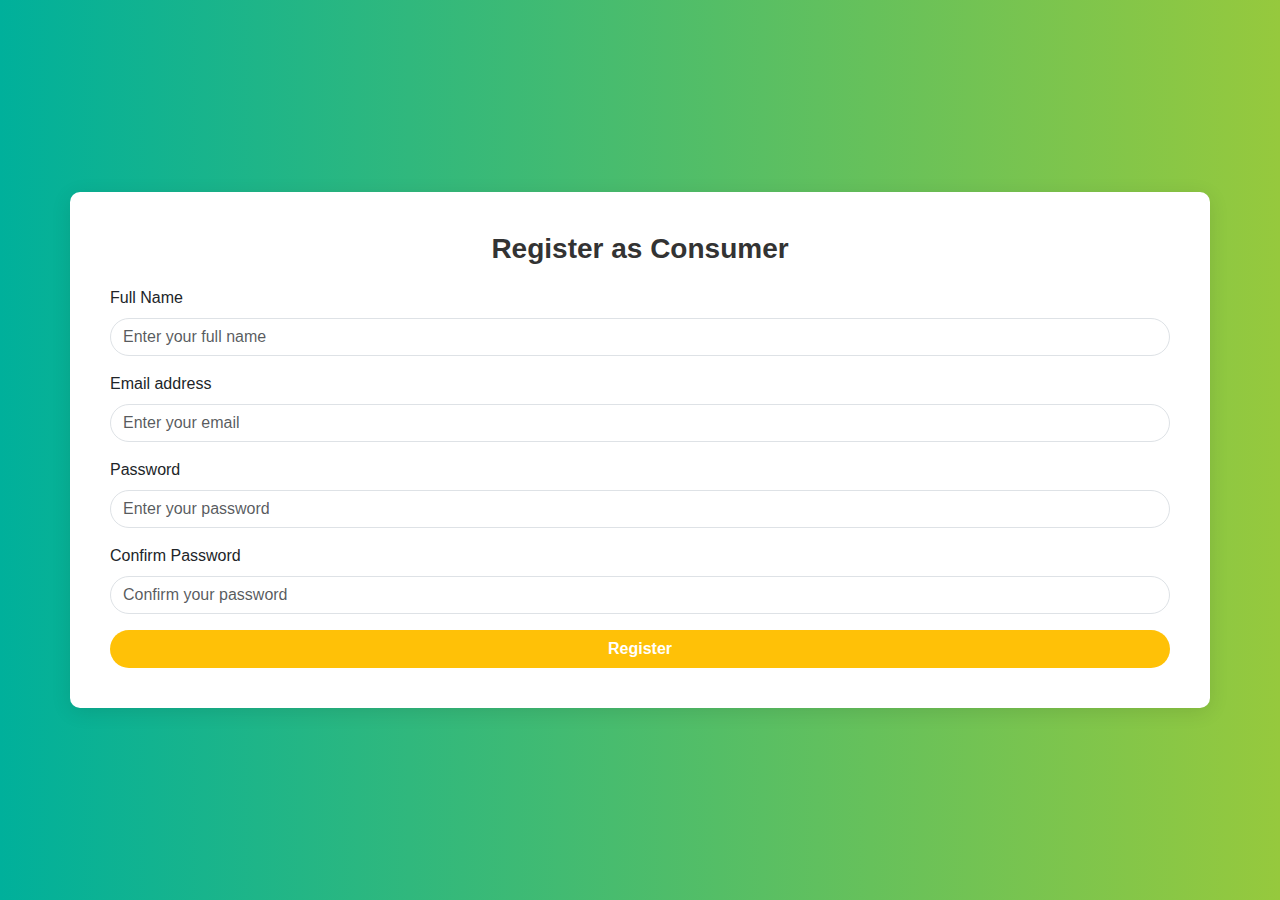
<file: consumer_registration.html>
<!DOCTYPE html>
<html lang="en">
<head>
  <meta charset="UTF-8">
  <meta name="viewport" content="width=device-width, initial-scale=1.0">
  <title>Consumer Registration</title>
  <link href="https://cdn.jsdelivr.net/npm/bootstrap@5.3.0-alpha3/dist/css/bootstrap.min.css" rel="stylesheet">
  <style>
    body {
      background: linear-gradient(to right, #00b09b, #96c93d);
      height: 100vh;
      display: flex;
      align-items: center;
      justify-content: center;
      font-family: 'Poppins', sans-serif;
    }
    .register-container {
      background-color: white;
      padding: 40px;
      border-radius: 10px;
      box-shadow: 0px 4px 20px rgba(0, 0, 0, 0.1);
    }
    .register-container h3 {
      text-align: center;
      margin-bottom: 20px;
      font-weight: bold;
      color: #333;
    }
    .form-control {
      border-radius: 50px;
    }
    .btn-register {
      border-radius: 50px;
      font-weight: bold;
      background-color: #ffc107;
      color: white;
      transition: background-color 0.3s ease;
    }
    .btn-register:hover {
      background-color: #e0a800;
    }
  </style>
</head>
<body>

  <div class="container register-container">
    <h3>Register as Consumer</h3>
    <form id="consumerRegisterForm">
      <div class="mb-3">
        <label for="consumerName" class="form-label">Full Name</label>
        <input type="text" class="form-control" id="consumerName" placeholder="Enter your full name" required>
      </div>
      <div class="mb-3">
        <label for="consumerEmail" class="form-label">Email address</label>
        <input type="email" class="form-control" id="consumerEmail" placeholder="Enter your email" required>
      </div>
      <div class="mb-3">
        <label for="consumerPassword" class="form-label">Password</label>
        <input type="password" class="form-control" id="consumerPassword" placeholder="Enter your password" required>
      </div>
      <div class="mb-3">
        <label for="consumerConfirmPassword" class="form-label">Confirm Password</label>
        <input type="password" class="form-control" id="consumerConfirmPassword" placeholder="Confirm your password" required>
      </div>
      <button type="button" class="btn btn-register w-100" onclick="registerConsumer()">Register</button>
    </form>
  </div>

  <script>
    function registerConsumer() {
      // Basic form validation logic (add real logic for registration here)
      const consumerName = document.getElementById('consumerName').value;
      const consumerEmail = document.getElementById('consumerEmail').value;
      const consumerPassword = document.getElementById('consumerPassword').value;
      const consumerConfirmPassword = document.getElementById('consumerConfirmPassword').value;

      if (consumerPassword !== consumerConfirmPassword) {
        alert('Passwords do not match!');
        return;
      }

      // Assuming registration is successful
      alert('Consumer registered successfully!');
      window.location.href = 'consumer_dashboard.html'; // Redirect to consumer dashboard after registration
    }
  </script>

  <script src="https://cdn.jsdelivr.net/npm/bootstrap@5.3.0-alpha3/dist/js/bootstrap.bundle.min.js"></script>
</body>
</html>
</file>
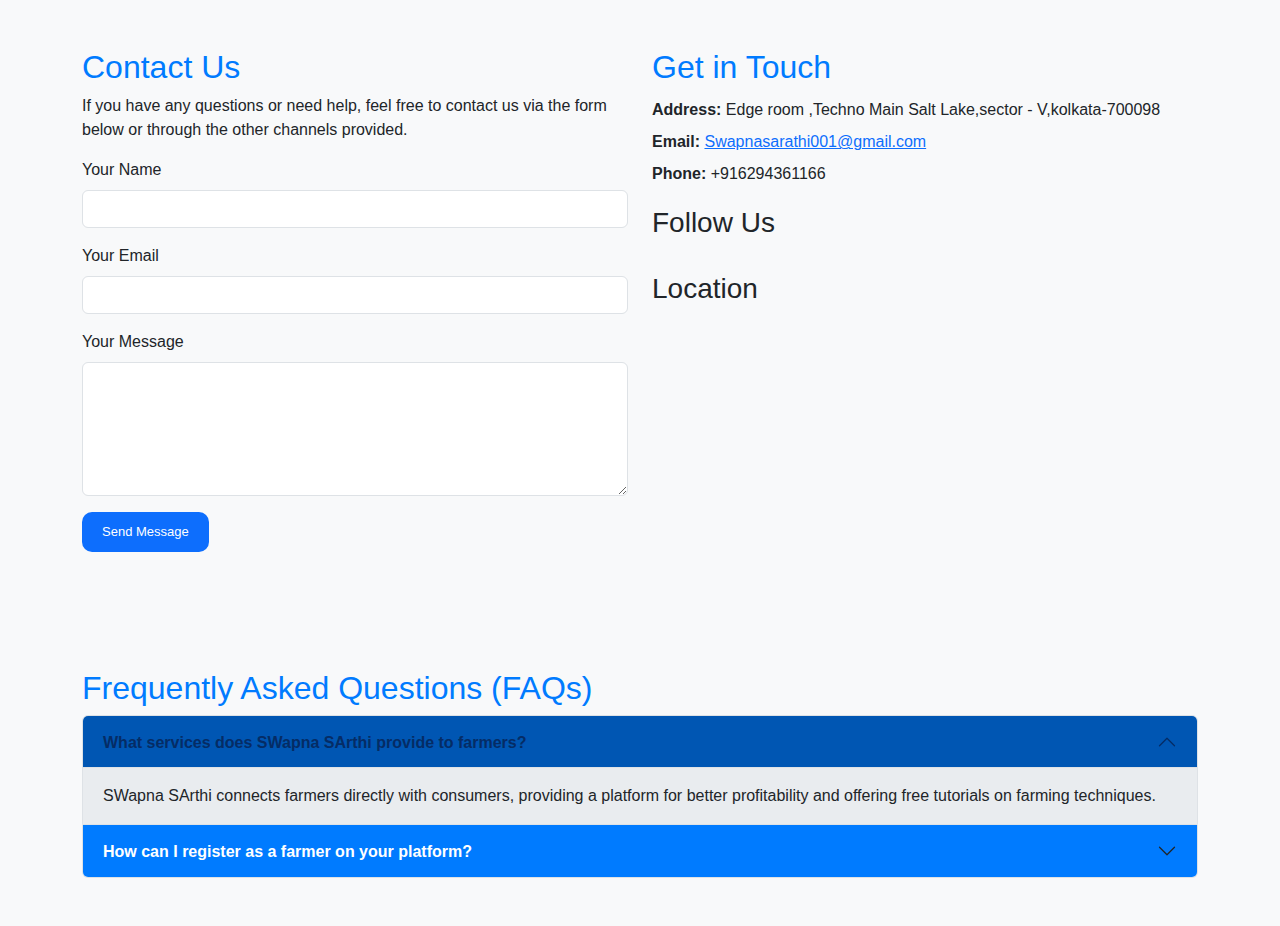
<file: contact.html>
<!DOCTYPE html>
<html lang="en">
<head>
    <meta charset="UTF-8">
    <meta name="viewport" content="width=device-width, initial-scale=1.0">
    <title>Contact Us - SWapna SArthi</title>
    <!-- Bootstrap CSS -->
    <link href="https://cdn.jsdelivr.net/npm/bootstrap@5.3.0-alpha3/dist/css/bootstrap.min.css" rel="stylesheet">
    <!-- Custom CSS -->
    <link rel="stylesheet" href="styles.css">
</head>
<body>
    <!-- Contact Section -->
    <section id="contact" class="container my-5">
        <div class="row">
            <div class="col-lg-6">
                <h2>Contact Us</h2>
                <p>If you have any questions or need help, feel free to contact us via the form below or through the other channels provided.</p>
                <form id="contactForm" action="#" method="post">
                    <div class="mb-3">
                        <label for="name" class="form-label">Your Name</label>
                        <input type="text" class="form-control" id="name" required>
                    </div>
                    <div class="mb-3">
                        <label for="email" class="form-label">Your Email</label>
                        <input type="email" class="form-control" id="email" required>
                    </div>
                    <div class="mb-3">
                        <label for="message" class="form-label">Your Message</label>
                        <textarea class="form-control" id="message" rows="5" required></textarea>
                    </div>
                    <button type="submit" class="btn btn-primary">Send Message</button>
                </form>
            </div>
            <div class="col-lg-6">
                <h2>Get in Touch</h2>
                <ul class="list-unstyled">
                    <li><strong>Address:</strong> Edge room ,Techno Main Salt Lake,sector - V,kolkata-700098<kolkata-700098></kolkata-700098> </li>
                    <li><strong>Email:</strong> <a href="mailto:Swapnasarathi001@gmail.com">Swapnasarathi001@gmail.com</a></li>
                    <li><strong>Phone:</strong> +916294361166</li>
                </ul>
                <h3>Follow Us</h3>
                <div class="social-icons">
                    <a href="#" class="btn btn-outline-dark btn-sm mx-1"><i class="bi bi-facebook"></i></a>
                    <a href="#" class="btn btn-outline-dark btn-sm mx-1"><i class="bi bi-twitter"></i></a>
                    <a href="#" class="btn btn-outline-dark btn-sm mx-1"><i class="bi bi-linkedin"></i></a>
                </div>
                <h3>Location</h3>
                <div class="embed-responsive embed-responsive-16by9">
                    <iframe class="embed-responsive-item" src="https://www.google.com/maps/embed?pb=!1m18!1m12!1m3!1d3684.078405719107!2d88.42554178128101!3d22.576170679212506!2m3!1f0!2f0!3f0!3m2!1i1024!2i768!4f13.1!3m3!1m2!1s0x3a02751a9d9c9e85%3A0x7fe665c781b10383!2sTechno%20Main%20Salt%20Lake!5e0!3m2!1sen!2sin!4v1726391985614!5m2!1sen!2sin" width="800" height="600" style="border:0;" frameborder="0" style="border:0; border-radius: 10px" allowfullscreen></iframe>
                </div>
            </div>
        </div>

        <!-- Extra Features -->
        <div class="row mt-5">
            <div class="col-lg-12">
                <h2>Frequently Asked Questions (FAQs)</h2>
                <div class="accordion" id="faqAccordion">
                    <div class="accordion-item">
                        <h2 class="accordion-header" id="headingOne">
                            <button class="accordion-button" type="button" data-bs-toggle="collapse" data-bs-target="#collapseOne" aria-expanded="true" aria-controls="collapseOne">
                                What services does SWapna SArthi provide to farmers?
                            </button>
                        </h2>
                        <div id="collapseOne" class="accordion-collapse collapse show" aria-labelledby="headingOne" data-bs-parent="#faqAccordion">
                            <div class="accordion-body">
                                SWapna SArthi connects farmers directly with consumers, providing a platform for better profitability and offering free tutorials on farming techniques.
                            </div>
                        </div>
                    </div>
                    <div class="accordion-item">
                        <h2 class="accordion-header" id="headingTwo">
                            <button class="accordion-button collapsed" type="button" data-bs-toggle="collapse" data-bs-target="#collapseTwo" aria-expanded="false" aria-controls="collapseTwo">
                                How can I register as a farmer on your platform?
                            </button>
                        </h2>
                        <div id="collapseTwo" class="accordion-collapse collapse" aria-labelledby="headingTwo" data-bs-parent="#faqAccordion">
                            <div class="accordion-body">
                                You can register by visiting the "Farmers Dashboard" section on our website and filling out the registration form.
                            </div>
                        </div>
                    </div>
                </div>
            </div>
        </div>
    </section>

    <!-- Bootstrap JS -->
    <script src="https://cdn.jsdelivr.net/npm/bootstrap@5.3.0-alpha3/dist/js/bootstrap.bundle.min.js"></script>
</body>
</html>
</file>
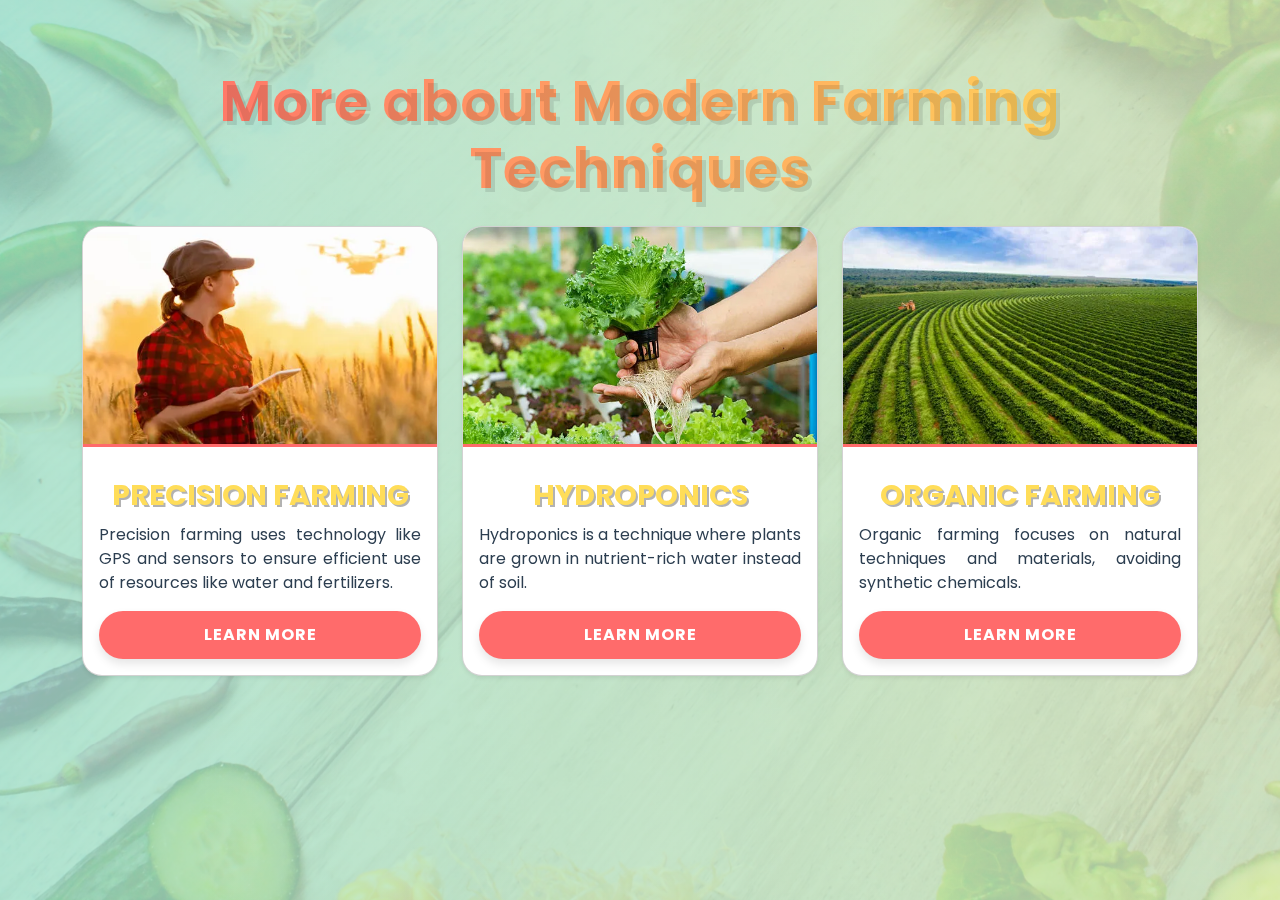
<file: educate1.html>
<!DOCTYPE html>
<html lang="en">
<head>
    <meta charset="UTF-8">
    <meta name="viewport" content="width=device-width, initial-scale=1.0">
    <title>Farming Techniques</title>
    <link href="https://cdn.jsdelivr.net/npm/bootstrap@5.3.0-alpha1/dist/css/bootstrap.min.css" rel="stylesheet">
    <link href="https://fonts.googleapis.com/css2?family=Poppins:wght@400;600&display=swap" rel="stylesheet">
    <link rel="stylesheet" href="styl.css">
</head>
<body>
    <div class="container mt-5">
        <h1 class="text-center mb-4">More about Modern Farming Techniques</h1>
        <div class="row">
            <!-- Card 1 -->
            <div class="col-md-4">
                <div class="card shadow-sm">
                    <img src="woman-farmer-controls-drone.webp" class="card-img-top" alt="Technique 1">
                    <div class="card-body">
                        <h5 class="card-title">Precision Farming</h5>
                        <p class="card-text">Precision farming uses technology like GPS and sensors to ensure efficient use of resources like water and fertilizers.</p>
                        <button class="btn btn-primary" type="button" data-bs-toggle="collapse" data-bs-target="#readMore1" aria-expanded="false" aria-controls="readMore1">
                            Learn More
                        </button>
                        <div class="collapse mt-3" id="readMore1">
                            <p>Precision farming, also known as precision agriculture, is an advanced farming practice that uses technology to monitor and manage field variability in crops. Its goal is to optimize field-level management with regard to crop farming. 
                                1. Data Collection: Using technologies such as GPS, sensors, drones, and satellite imagery to gather detailed information about crop health, soil conditions, and other environmental factors.
                                
                                2. Data Analysis: Analyzing the collected data to understand variability within fields. This can involve assessing soil moisture levels, nutrient availability, and crop health.
                                
                                3. Targeted Action: Applying inputs like water, fertilizers, and pesticides precisely where they are needed, rather than uniformly across the entire field. This can reduce waste, improve crop yields, and minimize environmental impact.
                                
                                4. Monitoring and Adjustment: Continuously monitoring crops and field conditions to adjust practices in real-time for ongoing optimization.
                                
                                Overall, precision farming aims to increase efficiency, productivity, and sustainability in agriculture by using data-driven decision-making.</p>
                        </div>
                    </div>
                </div>
            </div>
            <!-- Card 2 -->
            <div class="col-md-4">
                <div class="card shadow-sm">
                    <img src="vegetables-hydroponics.webp" class="card-img-top" alt="Technique 2">
                    <div class="card-body">
                        <h5 class="card-title">Hydroponics</h5>
                        <p class="card-text">Hydroponics is a technique where plants are grown in nutrient-rich water instead of soil.</p>
                        <button class="btn btn-primary" type="button" data-bs-toggle="collapse" data-bs-target="#readMore2" aria-expanded="false" aria-controls="readMore2">
                            Learn More
                        </button>
                        <div class="collapse mt-3" id="readMore2">
                            <p>Hydroponics is a method of growing plants without soil, using a nutrient-rich water solution instead. In hydroponic systems, plants are supported by an inert medium like perlite, vermiculite, or rock wool, which holds the plants in place but doesn’t supply nutrients. 

                                1. Nutrient Solution: Plants receive all the necessary nutrients directly from a water-based solution. This solution is carefully formulated to include essential minerals and vitamins that plants typically obtain from the soil.
                                
                                2. Growing Medium: While soil is not used, plants are still supported by a medium that provides physical stability. Common mediums include coconut coir, perlite, and vermiculite, which help anchor the plants and retain moisture.
                                
                                4. Environmental Control: Hydroponics often allows for better control over the growing environment, including light, temperature, and humidity, which can lead to faster growth and higher yields.</p>
                        </div>
                    </div>
                </div>
            </div>
            <!-- Card 3 -->
            <div class="col-md-4">
                <div class="card shadow-sm">
                    <img src="coffee-harvesting.webp" class="card-img-top" alt="Technique 3">
                    <div class="card-body">
                        <h5 class="card-title">Organic Farming</h5>
                        <p class="card-text">Organic farming focuses on natural techniques and materials, avoiding synthetic chemicals.</p>
                        <button class="btn btn-primary" type="button" data-bs-toggle="collapse" data-bs-target="#readMore3" aria-expanded="false" aria-controls="readMore3">
                            Learn More
                        </button>
                        <div class="collapse mt-3" id="readMore3">
                            <p>Organic farming is an agricultural system that focuses on growing crops and raising animals in ways that are environmentally sustainable and avoid synthetic inputs. It's aims to produce food in a way that is sustainable for the environment and beneficial for consumer health.

                                1. Soil Health: Maintaining and improving soil fertility through natural processes, such as composting, crop rotation, and the use of green manures.
                                2. Pest Management: Using natural predators, organic-approved pesticides, and other methods to control pests rather than synthetic chemicals.
                                3. Biodiversity: Encouraging a diverse ecosystem to support soil health and pest control.
                                4. Animal Welfare: Providing animals with a healthy environment, including access to the outdoors and organic feed, and avoiding the use of antibiotics and growth hormones.</p>
                        </div>
                    </div>
                </div>
            </div>
        </div>
    </div>

    <script src="https://cdn.jsdelivr.net/npm/bootstrap@5.3.0-alpha1/dist/js/bootstrap.bundle.min.js"></script>
</body>
</html>
</file>
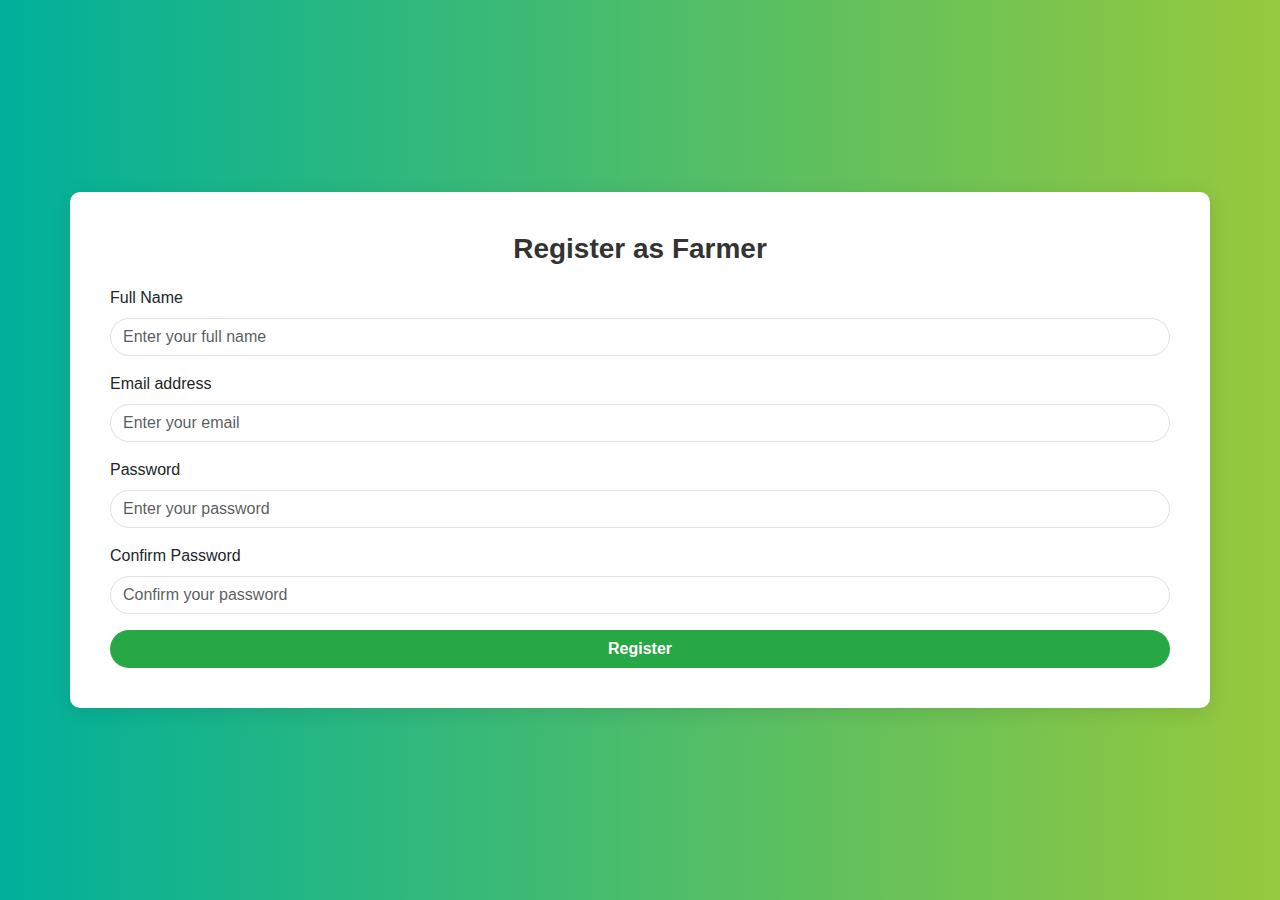
<file: farmer_registration.html>
<!DOCTYPE html>
<html lang="en">
<head>
  <meta charset="UTF-8">
  <meta name="viewport" content="width=device-width, initial-scale=1.0">
  <title>Farmer Registration</title>
  <link href="https://cdn.jsdelivr.net/npm/bootstrap@5.3.0-alpha3/dist/css/bootstrap.min.css" rel="stylesheet">
  <style>
    body {
      background: linear-gradient(to right, #00b09b, #96c93d);
      height: 100vh;
      display: flex;
      align-items: center;
      justify-content: center;
      font-family: 'Poppins', sans-serif;
    }
    .register-container {
      background-color: white;
      padding: 40px;
      border-radius: 10px;
      box-shadow: 0px 4px 20px rgba(0, 0, 0, 0.1);
    }
    .register-container h3 {
      text-align: center;
      margin-bottom: 20px;
      font-weight: bold;
      color: #333;
    }
    .form-control {
      border-radius: 50px;
    }
    .btn-register {
      border-radius: 50px;
      font-weight: bold;
      background-color: #28a745;
      color: white;
      transition: background-color 0.3s ease;
    }
    .btn-register:hover {
      background-color: #218838;
    }
  </style>
</head>
<body>

  <div class="container register-container">
    <h3>Register as Farmer</h3>
    <form id="farmerRegisterForm">
      <div class="mb-3">
        <label for="farmerName" class="form-label">Full Name</label>
        <input type="text" class="form-control" id="farmerName" placeholder="Enter your full name" required>
      </div>
      <div class="mb-3">
        <label for="farmerEmail" class="form-label">Email address</label>
        <input type="email" class="form-control" id="farmerEmail" placeholder="Enter your email" required>
      </div>
      <div class="mb-3">
        <label for="farmerPassword" class="form-label">Password</label>
        <input type="password" class="form-control" id="farmerPassword" placeholder="Enter your password" required>
      </div>
      <div class="mb-3">
        <label for="farmerConfirmPassword" class="form-label">Confirm Password</label>
        <input type="password" class="form-control" id="farmerConfirmPassword" placeholder="Confirm your password" required>
      </div>
      <button type="button" class="btn btn-register w-100" onclick="registerFarmer()">Register</button>
    </form>
  </div>

  <script>
    function registerFarmer() {
      // Basic form validation logic (add real logic for registration here)
      const farmerName = document.getElementById('farmerName').value;
      const farmerEmail = document.getElementById('farmerEmail').value;
      const farmerPassword = document.getElementById('farmerPassword').value;
      const farmerConfirmPassword = document.getElementById('farmerConfirmPassword').value;

      if (farmerPassword !== farmerConfirmPassword) {
        alert('Passwords do not match!');
        return;
      }

      // Assuming registration is successful
      alert('Farmer registered successfully!');
      window.location.href = 'farmer_dashboard.html'; // Redirect to farmer dashboard after registration
    }
  </script>

  <script src="https://cdn.jsdelivr.net/npm/bootstrap@5.3.0-alpha3/dist/js/bootstrap.bundle.min.js"></script>
</body>
</html>
</file>
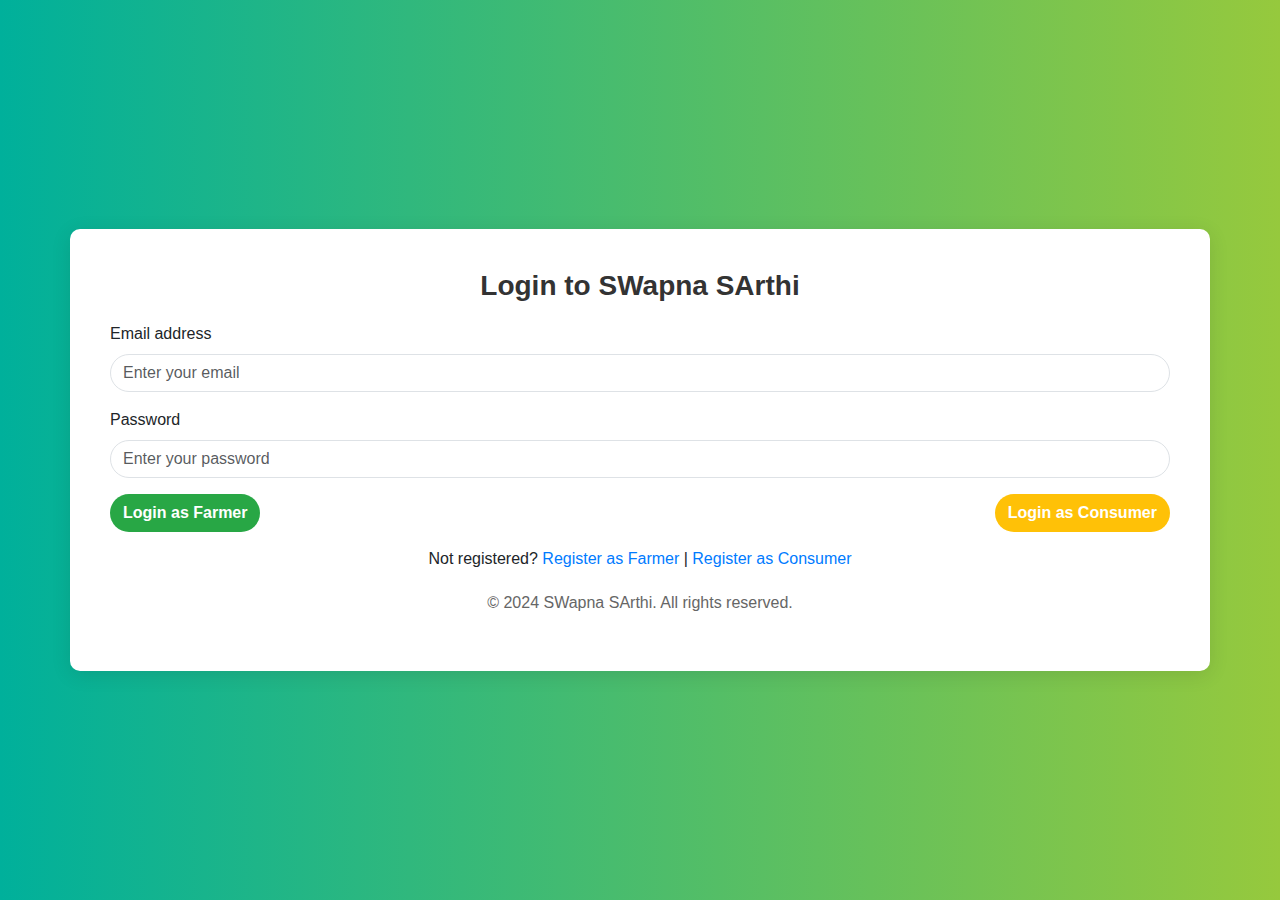
<file: login.html>
<!DOCTYPE html>
<html lang="en">
<head>
  <meta charset="UTF-8">
  <meta name="viewport" content="width=device-width, initial-scale=1.0">
  <title>Login - Farmers and Consumers</title>
  <link href="https://cdn.jsdelivr.net/npm/bootstrap@5.3.0-alpha3/dist/css/bootstrap.min.css" rel="stylesheet">
  <style>
    body {
      background: linear-gradient(to right, #00b09b, #96c93d);
      height: 100vh;
      display: flex;
      align-items: center;
      justify-content: center;
      font-family: 'Poppins', sans-serif;
    }
    .login-container {
      background-color: white;
      padding: 40px;
      border-radius: 10px;
      box-shadow: 0px 4px 20px rgba(0, 0, 0, 0.1);
    }
    .login-container h3 {
      text-align: center;
      margin-bottom: 20px;
      font-weight: bold;
      color: #333;
    }
    .form-control {
      border-radius: 50px;
    }
    .btn-login {
      border-radius: 50px;
      font-weight: bold;
      background-color: #00b09b;
      color: white;
      transition: background-color 0.3s ease;
    }
    .btn-login:hover {
      background-color: #019d87;
    }
    .btn-login-consumer {
      background-color: #ffc107;
    }
    .btn-login-consumer:hover {
      background-color: #e0a800;
    }
    .btn-login-farmer {
      background-color: #28a745;
    }
    .btn-login-farmer:hover {
      background-color: #218838;
    }
    .footer-text {
      text-align: center;
      margin-top: 20px;
      color: #666;
    }
    .register-link {
      margin-top: 15px;
      text-align: center;
    }
    .register-link a {
      color: #007bff;
      text-decoration: none;
    }
    .register-link a:hover {
      text-decoration: underline;
    }
  </style>
</head>
<body>

  <div class="container login-container">
    <h3>Login to SWapna SArthi</h3>
    <form id="loginForm">
      <div class="mb-3">
        <label for="email" class="form-label">Email address</label>
        <input type="email" class="form-control" id="email" placeholder="Enter your email" required>
      </div>
      <div class="mb-3">
        <label for="password" class="form-label">Password</label>
        <input type="password" class="form-control" id="password" placeholder="Enter your password" required>
      </div>
      <div class="d-flex justify-content-between">
        <button type="button" class="btn btn-login btn-login-farmer w-45" onclick="redirectToDashboard('farmer')">Login as Farmer</button>
        <button type="button" class="btn btn-login btn-login-consumer w-45" onclick="redirectToDashboard('consumer')">Login as Consumer</button>
      </div>
      <div class="register-link">
        <p>Not registered? 
          <a href="farmer_registration.html">Register as Farmer</a> |
          <a href="consumer_registration.html">Register as Consumer</a>
        </p>
      </div>
    </form>

    <p class="footer-text">© 2024 SWapna SArthi. All rights reserved.</p>
  </div>

  <script>
    function redirectToDashboard(userType) {
      const email = document.getElementById('email').value;
      const password = document.getElementById('password').value;

      // Simple validation to check if fields are filled
      if (email === '' || password === '') {
        alert('Please fill in both fields!');
        return;
      }

      // Redirect based on user type
      if (userType === 'farmer') {
        window.location.href = 'farmers-dashboard.html';
      } else if (userType === 'consumer') {
        window.location.href = 'buyers-dashboard.html';
      }
    }
  </script>

  <script src="https://cdn.jsdelivr.net/npm/bootstrap@5.3.0-alpha3/dist/js/bootstrap.bundle.min.js"></script>
</body>
</html>
</file>
<file: styles.css>
/* styles.css */
@media (max-width: 768px) {
    .navbar-nav {
        flex-direction: column;
        
    }
}
    .search-bar input {
        width: 100%;
    }

    #product-list .col-md-3 {
        flex: 0 0 100%;
        max-width: 100%;
        margin-bottom: 1rem;
    }
    .btn btn-primary mt-2 {
        outline-color: transparent;
        outline-style:solid;
        box-shadow: 0 0 0 4px #780ad7;
        transition: 0.7s;
    }
    .hero-container{
        background-image: url(farmer.webp);
        size: cover;
        margin: auto;
    }
    .bg-success{
       font-style: normal;
    }
    .lead{
        
        font-family: Rubik;
      src: url(/fonts/RubikRegular.woff2) format(woff2);
      font-weight: 400;
      font-display: swap;
     margin-left: 2%;
    }
    .btn {
        padding: 10px 20px;
        border: none;
        outline: none;
        border-radius: 5px;
        font-size: 18px;
        font-weight: 500;
        cursor: pointer;
        transition: all 0.3s ease;
        border-radius: 10px;
        font-size: small;
        flex-wrap: wrap;
    }
    .nav {
        display: flex;
        flex-direction: row;
        gap: 10px;
        align-items: flex-start;
        padding: 20px;
        
    }
    .compartment {
        display: flex;
        align-items: center;
        justify-content: space-between;
        padding: 10px 20px;
        flex: auto;
        size: 2500px;
    }
    .leftnav {
        display: flex;
        align-items: center;
        gap: 10px;
    }
    .btn:hover {
        background-color: rgb(0, 0, 0);
        color: white;
    }
    .header {
       
        background-size: cover;
        background-repeat: no-repeat;
        background-position: center;
        height: 100vh;
    }
    .logo{
        width: 60px;
        height: 60px;
        margin-left: 2%;
        border-radius: 30%;
    }
   .navbar{
       display: flex;
       justify-content: space-between;
    
   }
   .logopart{
       display: flex;
       align-items: center;
       gap: 10px;
       font-family: 'Lucida Sans', 'Lucida Sans Regular', 'Lucida Grande', 'Lucida Sans Unicode', Geneva, Verdana, sans-serif;
   }

    /* Hero Section */
.hero {
    background: url('https://example.com/your-image.jpg') no-repeat center center/cover;
}

/* Navbar Styling */
.navbar-brand {
    font-size: 1.5rem;
}

/* Custom button styles */
.btn-success {
    background-color: #28a745;
    border-color: #28a745;
}

.btn-light {
    background-color: #fff;
    color: #28a745;
    border-color: #fff;
}

/* Footer Styling */
footer {
    background-color: #709b7a;
}
.nav-link {
    size: 10px;
}
.search{
    width: 10%;
    padding: 10px;
    border: 1px solid #ccc;
    border-radius: 4px;
    margin-right: 10px;
}
body {
    font-family: 'Arial', sans-serif;
    background-color: #f8f9fa;
}

h2 {
    color: #007bff;
}

ul.list-unstyled {
    line-height: 2;
}

.social-icons a {
    font-size: 1.5rem;
    padding: 0.5rem;
    border-radius: 50%;
    transition: background-color 0.3s ease;
}

.social-icons a:hover {
    background-color: #007bff;
    color: white;
}

.accordion-button {
    font-weight: bold;
    background-color: #007bff;
    color: white;
    transition: background-color 0.3s ease;
}

.accordion-button:not(.collapsed) {
    background-color: #0056b3;
}

.accordion-body {
    background-color: #e9ecef;
}

.embed-responsive-16by9 {
    position: relative;
    display: block;
    width: 100%;
    padding: 0;
    overflow: hidden;
    padding-top: 56.25%;
}

.embed-responsive-item {
    position: absolute;
    top: 0;
    left: 0;
    bottom: 0;
    right: 0;
    width: 100%;
    height: 100%;
}

/* Social Media Icons */
footer .social-icon {
  transition: color 0.3s ease, transform 0.3s ease;
}

footer .social-icon:hover {
  color: #ffd54f; /* Accent color on hover */
  transform: scale(1.1);
}

/* Newsletter Form */
footer .input-group .form-control {
  border-radius: 20px 0 0 20px;
}

footer .input-group .btn {
  border-radius: 0 20px 20px 0;
  background-color: #e2b626;
  color: #333;
}

footer .input-group .btn:hover {
  background-color: #ffeb3b;
}

/* Copyright and Back to Top Button */
footer .bg-accent {
  background-color: #ffd54f;
}

footer .btn-outline-accent {
  border-color: #ffd54f;
  color: #ffd54f;
}

/* footer .btn-outline-accent:hover {
  background-color: #ffd54f;
  color: #3a0000;
} */
</file>
<file: styl.css>
/* General body styling */
body {
    font-family: 'Poppins', sans-serif;
    background: linear-gradient(to right, #a8e6cf, #dcedc1); /* Refreshing green gradient background */
    margin: 0;
    padding: 20px;
    overflow-x: hidden;
}

/* Page title styling */
h1 {
    color: #2c3e50;
    font-weight: 700;
    font-size: 3.5rem;
    text-align: center;
    margin-bottom: 2rem;
    text-shadow: 4px 4px rgba(0, 0, 0, 0.1);
    animation: fadeIn 1.5s ease-in-out;
    letter-spacing: 1px;
    background: linear-gradient(to right, #ff6b6b, #ffdd59);
    -webkit-background-clip: text;
    -webkit-text-fill-color: transparent;
}

/* Card container styles */
.card {
    border-radius: 20px;
    overflow: hidden;
    background: #fff;
    box-shadow: 0 10px 30px rgba(0, 0, 0, 0.1);
    transition: all 0.4s ease;
    position: relative;
    margin-bottom: 30px;
}

.card:hover {
    transform: translateY(-20px);
    box-shadow: 0 20px 40px rgba(0, 0, 0, 0.2);
}

.card::before {
    content: '';
    position: absolute;
    top: 0;
    left: 0;
    right: 0;
    bottom: 0;
    background: linear-gradient(135deg, rgba(0, 0, 0, 0.3), rgba(0, 0, 0, 0.1));
    z-index: 1;
    opacity: 0;
    transition: opacity 0.3s ease;
}

.card:hover::before {
    opacity: 1;
}

/* Image styling */
.card-img-top {
    height: 220px;
    object-fit: cover;
    border-bottom: 3px solid #ff6b6b;
    transition: transform 0.4s ease;
}

.card:hover .card-img-top {
    transform: scale(1.1); /* Zoom-in effect on hover */
}

/* Card title styling */
.card-title {
    font-size: 1.8rem;
    font-weight: 700;
    color: #ffdd59;
    text-transform: uppercase;
    text-align: center;
    margin-top: 15px;
    text-shadow: 2px 2px rgba(0, 0, 0, 0.3);
    position: relative;
    z-index: 2;
}

.card-text {
    font-size: 1rem;
    color: #2c3e50;
    text-align: justify;
    margin-top: 10px;
    position: relative;
    z-index: 2;
}

/* Button styling */
.btn-primary {
    background-color: #ff6b6b;
    border: none;
    border-radius: 30px;
    padding: 12px 25px;
    font-weight: bold;
    letter-spacing: 1px;
    text-transform: uppercase;
    transition: all 0.3s ease;
    box-shadow: 0 5px 10px rgba(0, 0, 0, 0.1);
    display: block;
    width: 100%;
    text-align: center;
    position: relative;
    z-index: 2;
}

.btn-primary:hover {
    background-color: #ff4757;
    box-shadow: 0 10px 20px rgba(0, 0, 0, 0.2);
    transform: translateY(-5px);
}

/* Collapsible section */
.collapse {
    background-color: #34495e;
    padding: 20px;
    border-radius: 15px;
    margin-top: 10px;
    box-shadow: inset 0 5px 15px rgba(0, 0, 0, 0.2);
    position: relative;
    z-index: 2;
    transform-origin: top;
    animation: scaleIn 0.6s ease forwards;
}

.collapse p {
    font-size: 1rem;
    color: #ecf0f1;
    text-align: justify;
    line-height: 1.8;
}

.collapse::before {
    content: '🌿';
    font-size: 1.5rem;
    margin-right: 10px;
    color: #27ae60;
}

/* Custom animations */
@keyframes fadeIn {
    0% {
        opacity: 0;
    }
    100% {
        opacity: 1;
    }
}

@keyframes scaleIn {
    0% {
        transform: scaleY(0);
        opacity: 0;
    }
    100% {
        transform: scaleY(1);
        opacity: 1;
    }
}

/* Parallax background effect */
body::before {
    content: '';
    position: fixed;
    top: 0;
    left: 0;
    width: 100%;
    height: 100%;
    background: url('pexels-adonyi-foto-1414651.jpg') center/cover no-repeat;
    opacity: 0.2;
    z-index: -1;
    transform: translateZ(-1px) scale(1.5); /* Parallax effect */
}

/* Responsive design */
@media (max-width: 768px) {
    h1 {
        font-size: 2.2rem;
    }

    .card {
        margin-bottom: 20px;
    }

    .card-title {
        font-size: 1.4rem;
    }
}
</file>
